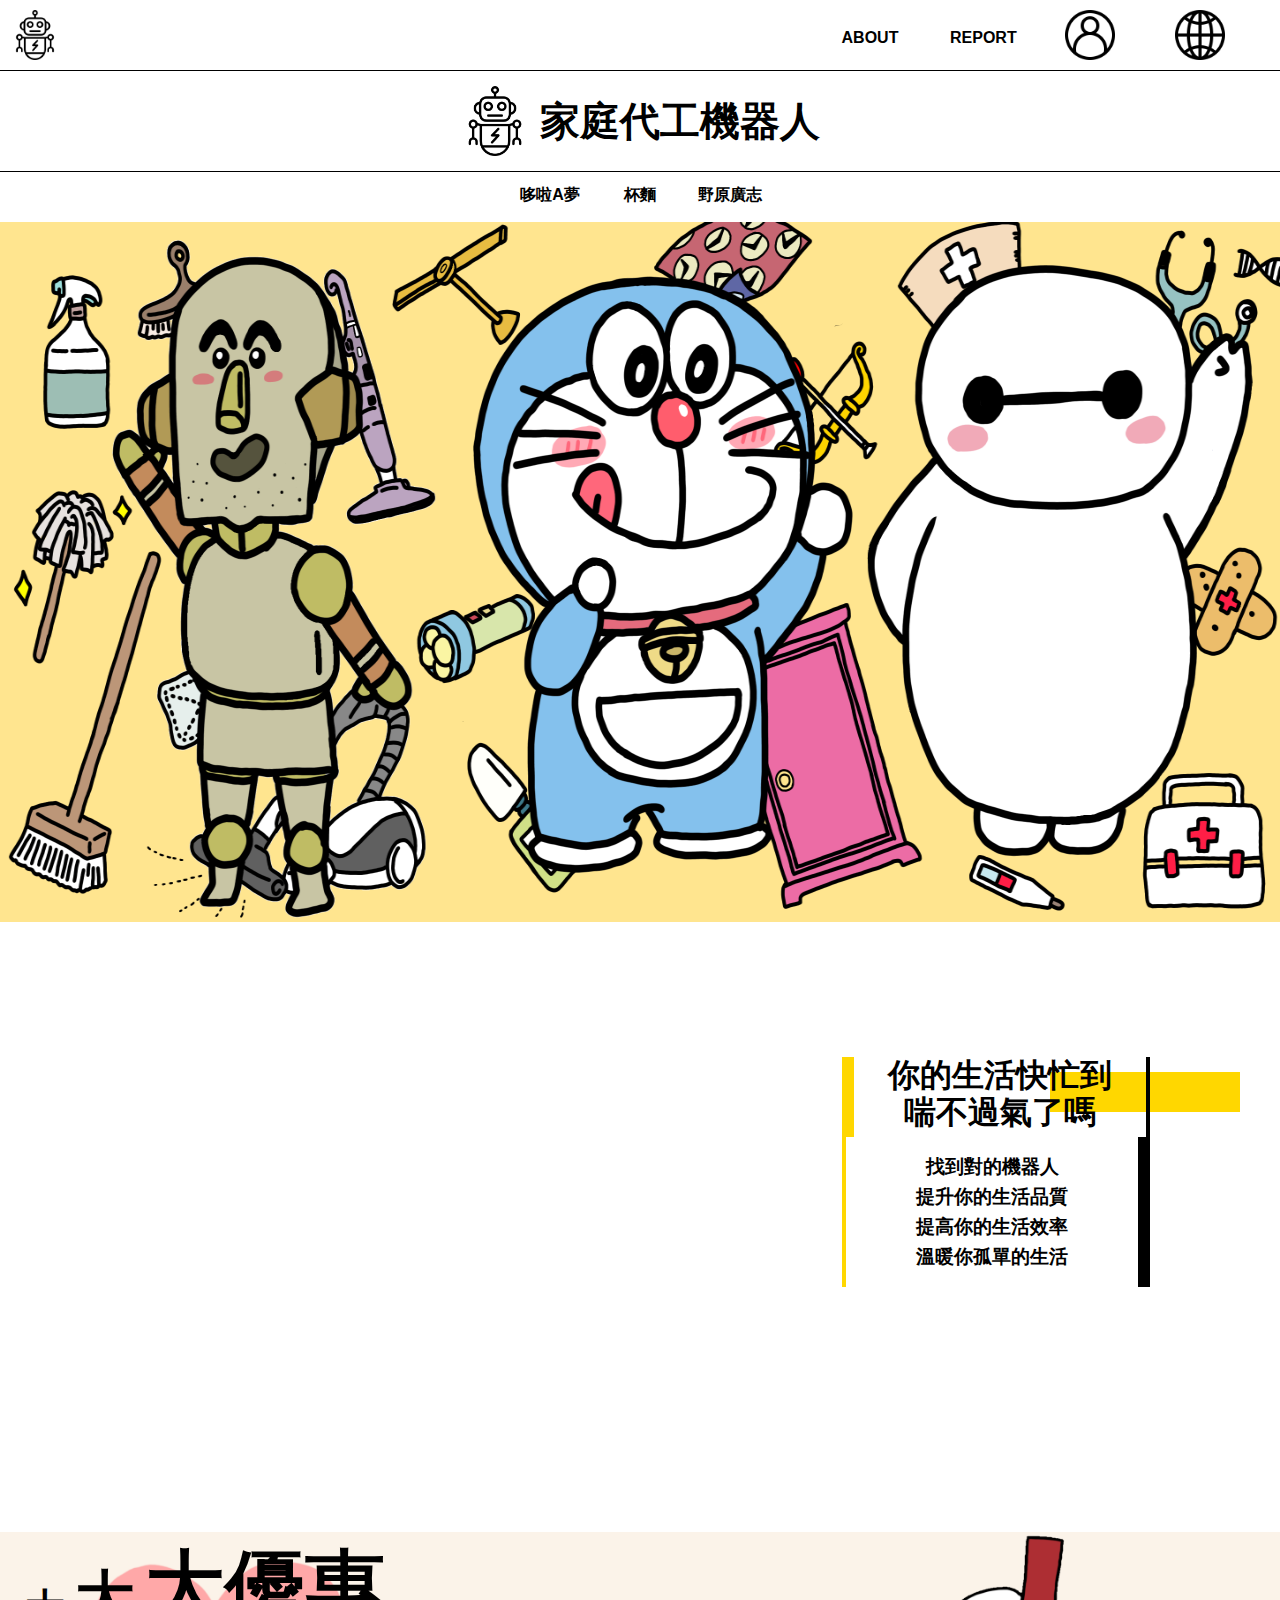
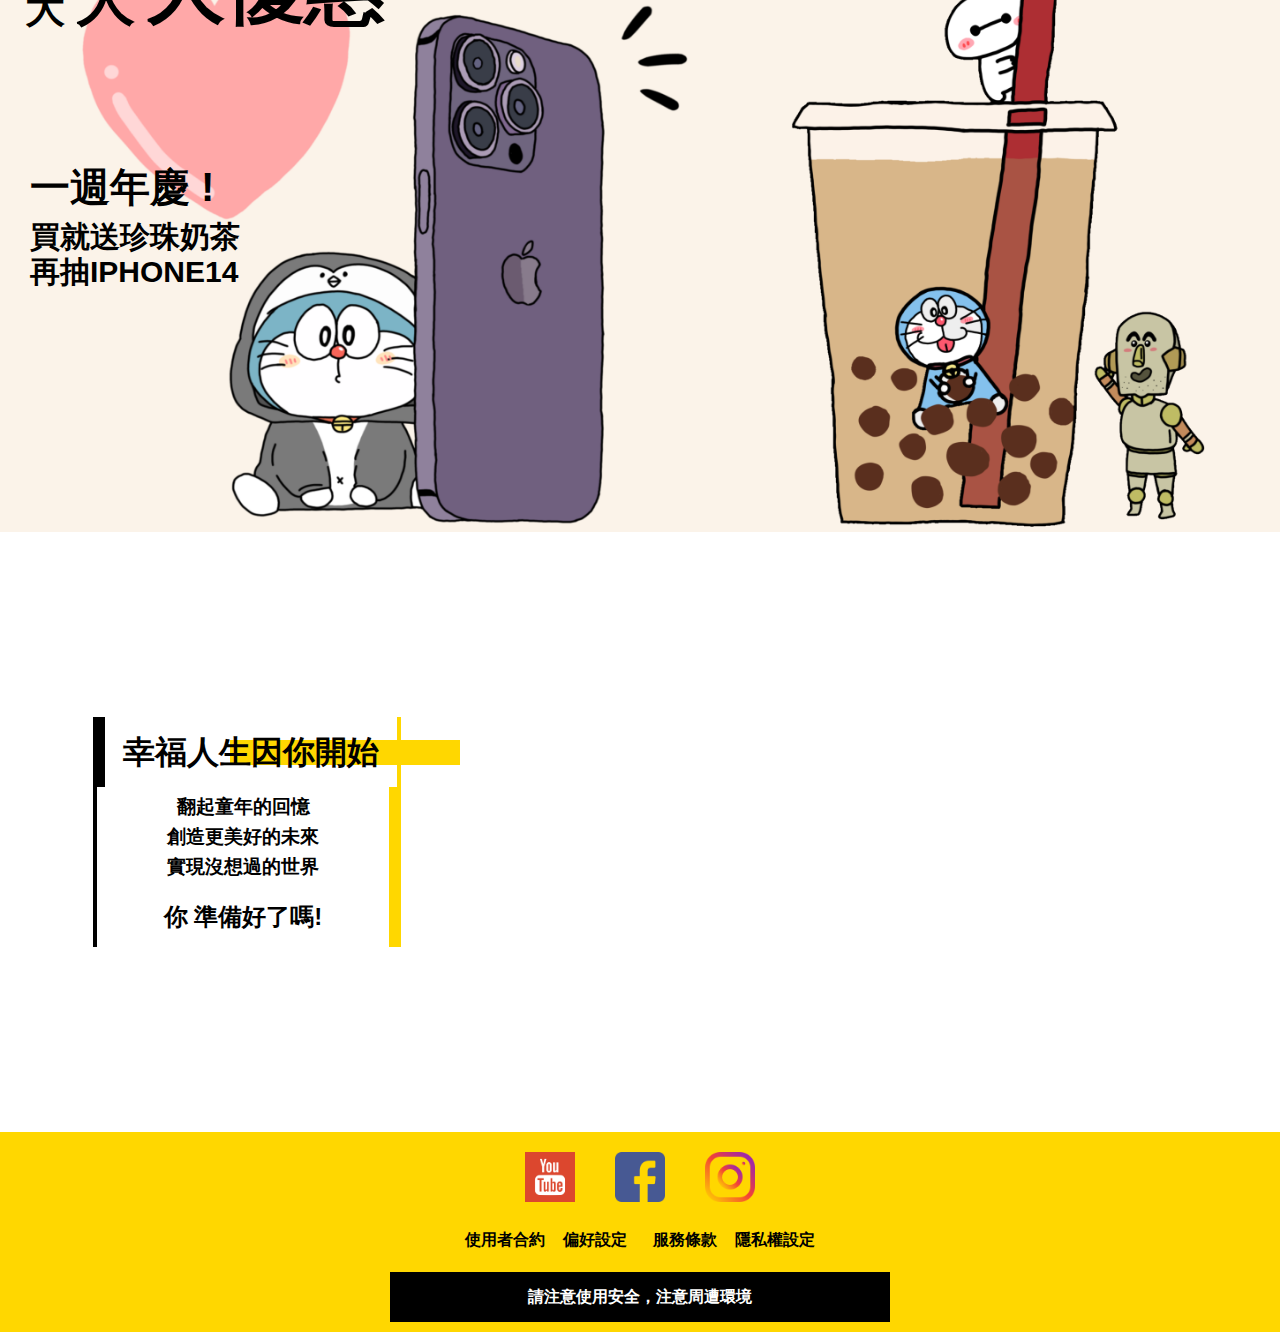
<file: index.html>
<!DOCTYPE html>
<html lang="en">
<head>
    <meta charset="UTF-8">
    <meta http-equiv="X-UA-Compatible" content="IE=edge">
    <meta name="viewport" content="width=device-width, initial-scale=1.0">
    <link rel="stylesheet" href="./css/normalize.css">
    <link rel="stylesheet" href="./css/style.css">
    <title>首頁</title>
</head>
<body>
    <header class="header">
        <div class="firsthead">
            <div >
                <a href="index.html">
                    <img  class="robort" src="./images/robotic.png" alt="robort">
                </a>
            </div>
            <div class="firsthead-box">
                <ul class="firsthead-list">
                    <li class="firsthead-list-items">
                        <a class="firsthead-list-items-link" href="#">ABOUT</a>
                    </li>
                    <li class="firsthead-list-items">
                        <a class="firsthead-list-items-link" href="#">REPORT</a>
                    </li>
                    <li class="firsthead-list-items">
                        <a class="firsthead-list-items-link" href="#">
                            <img class="firsthead-img" src="./images/user.png" alt="user">
                        </a>
                    </li>
                    <li class="firsthead-list-items">
                        <a class="firsthead-list-items-link" href="#">
                            <img class="firsthead-img" src="./images/worldwide.png" alt="worldwide">
                        </a>
                    </li>
                </ul>
            </div>
        </div>

        <div class="secondhead">
            <a href="index.html">
                <img class="secondhead-robort" src="./images/robotic.png" alt="robort">
            </a>
            <div class="secondhead-title">家庭代工機器人</div>
        </div>

        <div class="thirdhead">
            <div class="thirdhead-box">
                <ul class="thirdhead-list">
                    <li class="thirdhead-list-items">
                        <a class="thirdhead-list-items-link" href="index1.html">哆啦A夢</a>
                    </li>
                    <li class="thirdhead-list-items">
                        <a class="thirdhead-list-items-link" href="index2.html">杯麵</a>
                    </li>
                    <li class="thirdhead-list-items">
                        <a class="thirdhead-list-items-link" href="#">野原廣志</a>
                    </li>
                    
                </ul>
            </div>
        </div>

    </header>
    
    <article>
        <div class="article-one">
            <img src="./images/cat.png.jpeg" alt="cat">
            <img src="./images/image0 (4).png" alt="cat2">
        </div>
        <div class="article-two">
            <div class="article-two-rectangle">
            </div>
            <div class="article-two-package">
                <iframe class="youtube1" src="https://www.youtube.com/embed/o37Yt9CGpJc" title="YouTube video player" frameborder="0" allow="accelerometer; autoplay; clipboard-write; encrypted-media; gyroscope; picture-in-picture" allowfullscreen></iframe>
                <div class="article-two-slogan">
                    <h1>你的生活快忙到<br>喘不過氣了嗎</h1>
                    <h3>找到對的機器人<br>提升你的生活品質<br>提高你的生活效率<br>溫暖你孤單的生活</h3>
                </div>
            </div>
        </div>
        <div class="article-three">
            <div class="article-three-slogan">
                <h5>大</h5>
                <h3>大</h3>
                <h1>大優惠</h1>
            </div>
            <h2>一週年慶 !</h2>
            <h4>買就送珍珠奶茶<br>再抽IPHONE14</h4>
        </div>
        <div class="article-four">
            <div class="article-four-rectangle">
            </div>
            <div class="article-four-package">
                <div class="article-four-slogan">
                    <h1>幸福人生因你開始</h1>
                    <h3>翻起童年的回憶<br>創造更美好的未來<br>實現沒想過的世界</h3>
                    <h2>你 準備好了嗎!</h2>
                </div>
                <iframe class="youtube2" src="https://www.youtube.com/embed/WCyTifI-i0k" title="YouTube video player" frameborder="0" allow="accelerometer; autoplay; clipboard-write; encrypted-media; gyroscope; picture-in-picture" allowfullscreen></iframe>
            </div>
        </div>
    </article>
    <div class="footer">
        <div class="firstfooter">
            <div class="firstfooter-box">
                <ul class="firstfooter-list">
                    <li class="firstfooter-list-items">
                        <a class="firstfooter-list-items-link" href="#">
                            <img class="firstfooter-img" src="./images/youtube.png" alt="youtube">
                        </a>
                    </li>
                    <li class="firstfooter-list-items">
                        <a class="firstfooter-list-items-link" href="#">
                            <img class="firstfooter-img" src="./images/facebook.png" alt="facebook">
                        </a>
                    </li>
                    <li class="firstfooter-list-items">
                        <a class="firstfooter-list-items-link" href="#">
                            <img class="firstfooter-img" src="./images/instagram.png" alt="ins">
                        </a>
                    </li>
                </ul>
            </div>
        </div>

        <div class="secondfooter">
            <div class="secondfooter-box">
                <ul class="secondfooter-list">
                    <li class="secondfooter-list-items">
                        <a class="secondfooter-list-items-link" href="#">使用者合約</a>
                    </li>
                    <li class="secondfooter-list-items">
                        <a class="secondfooter-list-items-link" href="#">偏好設定</a>
                    </li>
                    <li class="secondfooter-list-items">
                        <a class="secondfooter-list-items-link" href="#">服務條款</a>
                    </li>
                    <li class="secondfooter-list-items">
                        <a class="secondfooter-list-items-link" href="#">隱私權設定</a>
                    </li> 
                </ul>
            </div>
        </div>
        <div class="alarm"> 
            <div class="alarm-item">
                <p>請注意使用安全，注意周遭環境</p>
            </div>
        </div>
    </div>

</body>
</html>
</file>
<file: css/style.css>
.header{
    width: 100%;
}
.firsthead{
    width: 100%;
    height: 60px;
    padding: 10px 0 0 0px;
    margin: 0 0 0 0;
    display: flex;
}
.robort{
    display: block;
    width: 50px;
    height: 50px;
    margin: 0 0 0 10px;
    padding: 0 0 0 0;
    background-color: white;
}
.robort:hover{
    transform: scale(1.2);
    border-radius: 50%;
    background-color:gold;
}
.firsthead-box{
    display: flex;
    justify-content: end;
    width: 100%;
    height: 50px;
    margin: 0px 0 0 0px;
    padding: 0px 0px 0px 0px;
    border-radius: 3px;
}
.firsthead-list{
    display: flex;
    justify-content: center;
    align-items: center;
    padding: 0;
    margin: 0;
}
.firsthead-list-items{
    display: flex;
    width: 60px;
    height: 50px;
    margin: 0 50px 0 0;
    list-style: none;
}
.firsthead-img{
    width: 50px;
    height: 50px;
    margin: 0 0 0 0;
    background-color: white;
}
.firsthead-list-items-link{
    display: flex;
    display: block;
    text-decoration: none;
    padding:0px 0px 0 0;
    margin: 0 0px 0 0;
    width: 70px;
    height: 50px;
    font-family: Arial;
    font-size: 16px;
    font-weight: 900;
    font-stretch: normal;
    font-style: normal;
    line-height: 55px;
    letter-spacing: normal;
    text-align: center;
    color: black;
}
.firsthead-list-items-link:hover{
    transform: scale(1.2);
    color: gold;
  }
.secondhead{
    display: flex;
    justify-content: center;
    align-items: center;
    padding: 0px 0 0 0;
    width: 100%;
    height: 100px;
    border: black 1px solid;
    border-bottom: none;
    border-left: none;
    border-right: none;
}
.secondhead-robort{
    display: block;
    width: 70px;
    height: 70px;
    margin: 0 10px 0 0;
    background-color: white;
}
.secondhead-robort:hover{
    transform: scale(1.2);
    border-radius: 50%;
    background-color:gold;
}
.secondhead-title{
    font-family: Arial;
    font-size: 40px;
    font-weight: 900;
    font-stretch: normal;
    font-style: normal;
    line-height: 80px;
    letter-spacing: normal;
    text-align: center;
    color: black;
}
.thirdhead{
    width: 100%;
    height: 50px;
    border: black 1px solid;
    border-left: none;
    border-right: none;
    border-bottom: none;
}
.thirdhead-box{
    display: flex;
    justify-content: center;
    align-items: center;
    width: 100%;
    height: 50px;
    margin: 0px 0 0 0px;
    padding: 0px 0px 0px 0px;
    border-radius: 3px;
}
.thirdhead-list{
    display: flex;
    padding: 0;
    margin: 0;
}
.thirdhead-list-items{
    display: flex;
    width: 90px;
    height: 60px;
    margin: 0 0px 0 0;
    list-style: none;
}
.thirdhead-list-items-link{
    display: flex;
    display: block;
    text-decoration: none;
    padding:0px 0px 0 0;
    margin: 0 0px 0 0;
    width: 90px;
    height: 60px;
    font-family: Arial;
    font-size: 16px;
    font-weight: 900;
    font-stretch: normal;
    font-style: normal;
    line-height: 55px;
    letter-spacing: normal;
    text-align: center;
    color: black;
}
.thirdhead-list-items-link:hover{
    transform: scale(1.2);
    color: gold;
  }
.article{
    width: 100%;
}
.article-one{
    width: 100%;
    height: 700px;
}
.article-one{ position:relative;}
.article-one img{
    width: 100%;
    height: 700px;
    position:absolute;
  /* 淡出淡入效果2秒 */
  -webkit-transition: opacity 1s ease-in-out;
  -moz-transition: opacity 1s ease-in-out;
  -o-transition: opacity 1s ease-in-out;
  transition: opacity 1s ease-in-out;
}
.article-one img:last-child:hover{
    /* 滑入時第一張透明度設0 */
    opacity:0;}

.article-two{
    width: 100%;
    height: 600px;
    display: flex;
    align-items: center;
}
.article-two-package{
    width: 100%;
    height: 400px;
    display: flex;
    justify-content: center;
    align-items: center;
    position:absolute;
    z-index: 20;
}
.article-two-rectangle{
    width: 190px;
    height: 40px;
    background-color: gold;
    margin: 0px 0 260px 0px;
    position:absolute;
    z-index:10;
    margin-left:1050px;
}
.youtube1{
    width: 600px;
    height: 400px;
    margin: auto;
}

.article-two-slogan{
    width: 300px;
    height: 230px;
    padding:0px 0px 0 0;
    margin: 0 130px 100px 0;
    font-family: Arial;
    font-weight: 700;
    font-stretch: normal;
    font-style: normal;
    /* line-height: 55px; */
    text-align: center;
    letter-spacing: normal;
    color: black;
    border-left: gold 4px solid;
    border-right: black 4px solid;
}
.article-two-slogan h1{
    height: 80px;
    margin: 0 0 0 0;
    border-left: gold 8px solid;
}
.article-two-slogan h3{
    display: flex;
    justify-content: center;
    align-items: center;
    height: 150px;
    margin: 0px 0 0 0;
    line-height: 30px;
    border-right: black 8px solid;
}
.article-three{
    height: 600px;
    background-image:url(../images/image0\ \(5\).png);
    background-size:100% 100%;
    background-repeat: no-repeat;
}
.article-three-slogan{
    width: 370px;
    display: flex;
    justify-content: center;
    align-items: center;
    margin: 10px 0 0 20px;
    color: black;
}
.article-three h1{
    padding:0px 0px 0 0;
    margin: 10px 0px 0 10px;
    font-family: Arial;
    font-size: 80px;
    font-weight: 900;
    font-stretch: normal;
    font-style: normal;
    letter-spacing: normal;
}
.article-three h3{
    padding:0px 0px 0 0;
    margin: 30px 0px 0 10px;
    font-family: Arial;
    font-size: 60px;
    font-weight: 900;
    font-stretch: normal;
    font-style: normal;
    letter-spacing: normal;
}
.article-three h5{
    padding:0px 0px 0 0;
    margin: 50px 0px 0 0px;
    font-family: Arial;
    font-size: 40px;
    font-weight: 900;
    font-stretch: normal;
    font-style: normal;
    letter-spacing: normal;
}
.article-three h2{
    padding:0px 0px 0 0;
    margin: 130px 0px 0 30px;
    font-family: Arial;
    font-size: 40px;
    font-weight: 900;
    font-stretch: normal;
    font-style: normal;
    letter-spacing: normal;
    color: black;
}
.article-three h4{
    padding:0px 0px 0 0;
    margin: 10px 0px 0 30px;
    font-family: Arial;
    font-size: 30px;
    font-weight: 900;
    font-stretch: normal;
    font-style: normal;
    letter-spacing: normal;
    color: black;
}
.article-four{
    width: 100%;
    height: 600px;
    display: flex;
    justify-content: center;
    align-items: center;
}
.article-four-package{
    width: 100%;
    height: 400px;
    display: flex;
    justify-content: center;
    align-items: center;
    position:absolute;
    z-index: 20;
}
.article-four-rectangle{
    width: 230px;
    height: 25px;
    background-color: gold;
    margin: 0px 0px 160px 60px;
    position:absolute;
    z-index:10;
    left:170px;
}
.article-four-slogan{
    width: 300px;
    height: 230px;
    padding:0px 0px 0 0;
    margin: auto;
    font-family: Arial;
    font-weight: 900;
    font-stretch: normal;
    font-style: normal;
    /* line-height: 55px; */
    text-align: center;
    letter-spacing: normal;
    color: black;
    border-left : black 4px solid;
    border-right : gold 4px solid;
}
.article-four-slogan h1{
    height: 70px;
    display: flex;
    justify-content: center;
    align-items: center;
    border-left : black 8px solid;
    margin: 0px 0 0 0;
}
.article-four-slogan h3{
    height: 100px;
    display: flex;
    justify-content: center;
    align-items: center;
    line-height: 30px;
    margin: 0px 0 0 0;
    border-right : gold 8px solid;
}
.article-four-slogan h2{
    height: 60px;
    display: flex;
    justify-content: center;
    align-items: center;
    margin: 0px 0 0 0;
    border-right : gold 8px solid;
}
.youtube2{
    width: 600px;
    height: 400px;
    margin: auto;
}
.footer{
    width: 100%;
    height: 200px;
    background-color: gold;
}
.firstfooter{
    width: 100%;
    height: 80px;
    display: flex;
    justify-content: center;
    align-items: center;
}
.firstfooter-box{
    display: flex;
    justify-content: center;
    align-items: center;
    width: 500px;
    height: 80px;
    margin: 0px 0 0 0px;
    padding: 0px 0px 0px 0px;
    border-radius: 3px;
}
.firstfooter-list{
    display: flex;
    padding: 0;
    margin: 20px 0 0 40px;
}
.firstfooter-list-items{
    display: flex;
    width: 90px;
    height: 60px;
    margin: 0 0px 0 0;
    list-style: none;
}
.firstfooter-img{
    width: 50px;
    height: 50px;
    margin: 0px 0 0 0;
}
.firstfooter-list-items-link{
    display: flex;
    display: block;
    text-decoration: none;
    padding:0px 0px 0 0;
    margin: 0px 0px 0 0;
    width: 50px;
    height: 50px;
}
.firstfooter-list-items-link:hover{
    transform: scale(1.2);
    border-radius: 33%;
    background-color: white;
  }
.secondfooter{
    width: 100%;
    height: 60px;
}
.secondfooter-box{
    display: flex;
    justify-content: center;
    width: 100%;
    height: 50px;
    margin: 0px 0 0 0px;
    padding: 0px 0px 0px 0px;
    border-radius: 3px;
}
.secondfooter-list{
    display: flex;
    padding: 0;
    margin: 0;
}
.secondfooter-list-items{
    display: flex;
    width: 90px;
    height: 60px;
    margin: 0px 0px 0 0;
    list-style: none;
}
.secondfooter-list-items-link{
    display: flex;
    display: block;
    text-decoration: none;
    padding:0px 0px 0 0;
    margin: 0 0px 0 0;
    width: 90px;
    height: 60px;
    font-family: Arial;
    font-size: 16px;
    font-weight: 900;
    font-stretch: normal;
    font-style: normal;
    line-height: 55px;
    letter-spacing: normal;
    text-align: center;
    color: black;
}
.secondfooter-list-items-link:hover{
    transform: scale(1.2);
    color: black;
  }
.alarm{
    width: 100%;
    height: 50px;
    display: flex;
    justify-content: center;
}
.alarm-item{
    width: 500px;
    height: 50px;
    display: flex;
    justify-content: center;
    align-items: center;
    background-color: black;
}
.alarm-item p{
    font-family: Arial;
    font-size: 16px;
    font-weight: 900;
    font-stretch: normal;
    font-style: normal;
    letter-spacing: normal;
    text-align: center;
    color: white;
}
</file>
